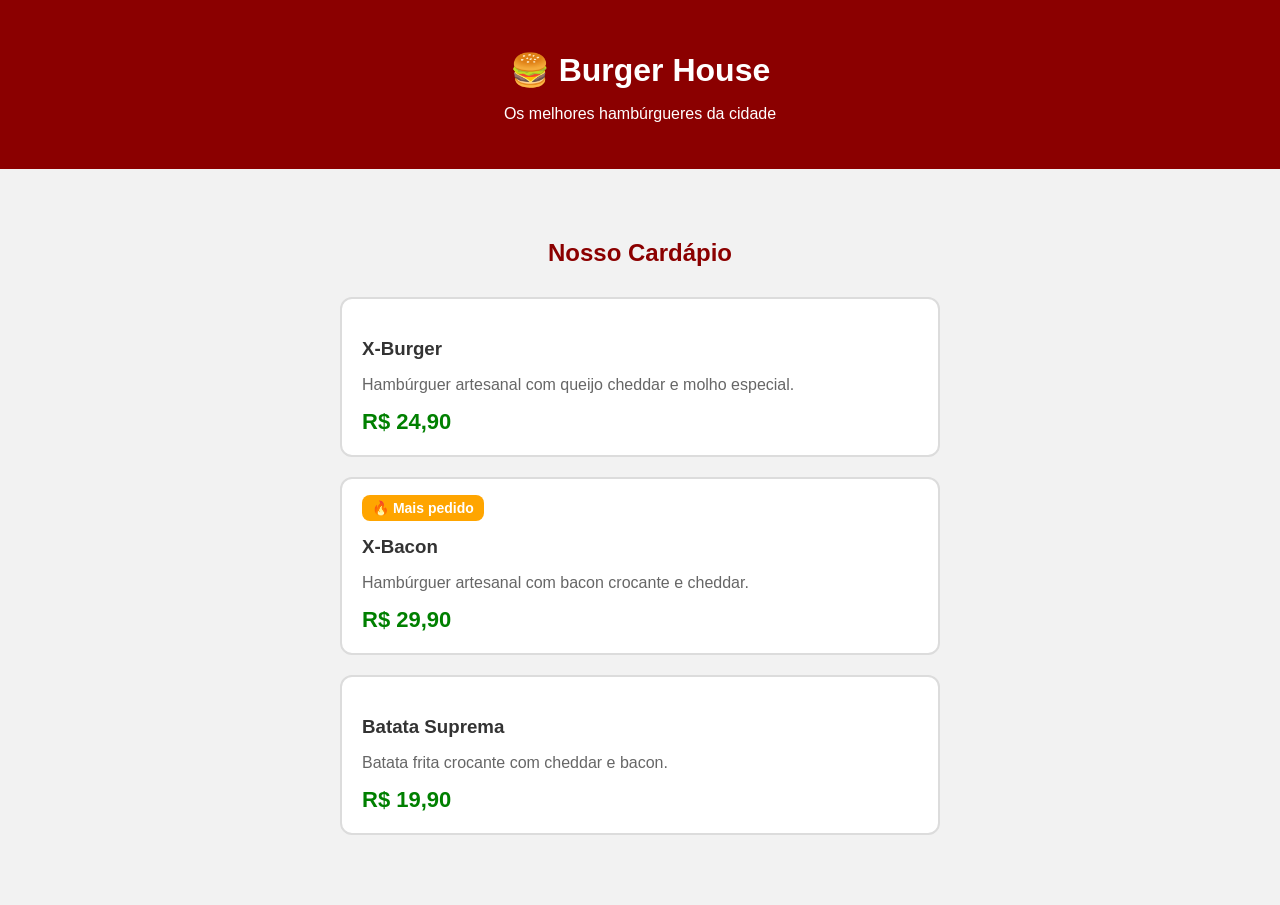
<file: atividade11-05/cardapio/index.html>
<!DOCTYPE html>
<html lang="pt-br">
<head>
    <meta charset="UTF-8">
    <meta name="viewport" content="width=device-width, initial-scale=1.0">

    <title>Cardápio Online</title>

    <link rel="stylesheet" href="estilocardapio.css">
</head>
<body>

    <header>
        <h1>🍔 Burger House</h1>

        <p>Os melhores hambúrgueres da cidade</p>
    </header>

    <main>

        <h2>Nosso Cardápio</h2>

        <div class="item">

            <h3>X-Burger</h3>

            <p>
                Hambúrguer artesanal com queijo cheddar e molho especial.
            </p>

            <span class="preco">R$ 24,90</span>

        </div>

        <div class="item">

            <span class="destaque">🔥 Mais pedido</span>

            <h3>X-Bacon</h3>

            <p>
                Hambúrguer artesanal com bacon crocante e cheddar.
            </p>

            <span class="preco">R$ 29,90</span>

        </div>

        <div class="item">

            <h3>Batata Suprema</h3>

            <p>
                Batata frita crocante com cheddar e bacon.
            </p>

            <span class="preco">R$ 19,90</span>

        </div>

    </main>

</body>
</html>
</file>
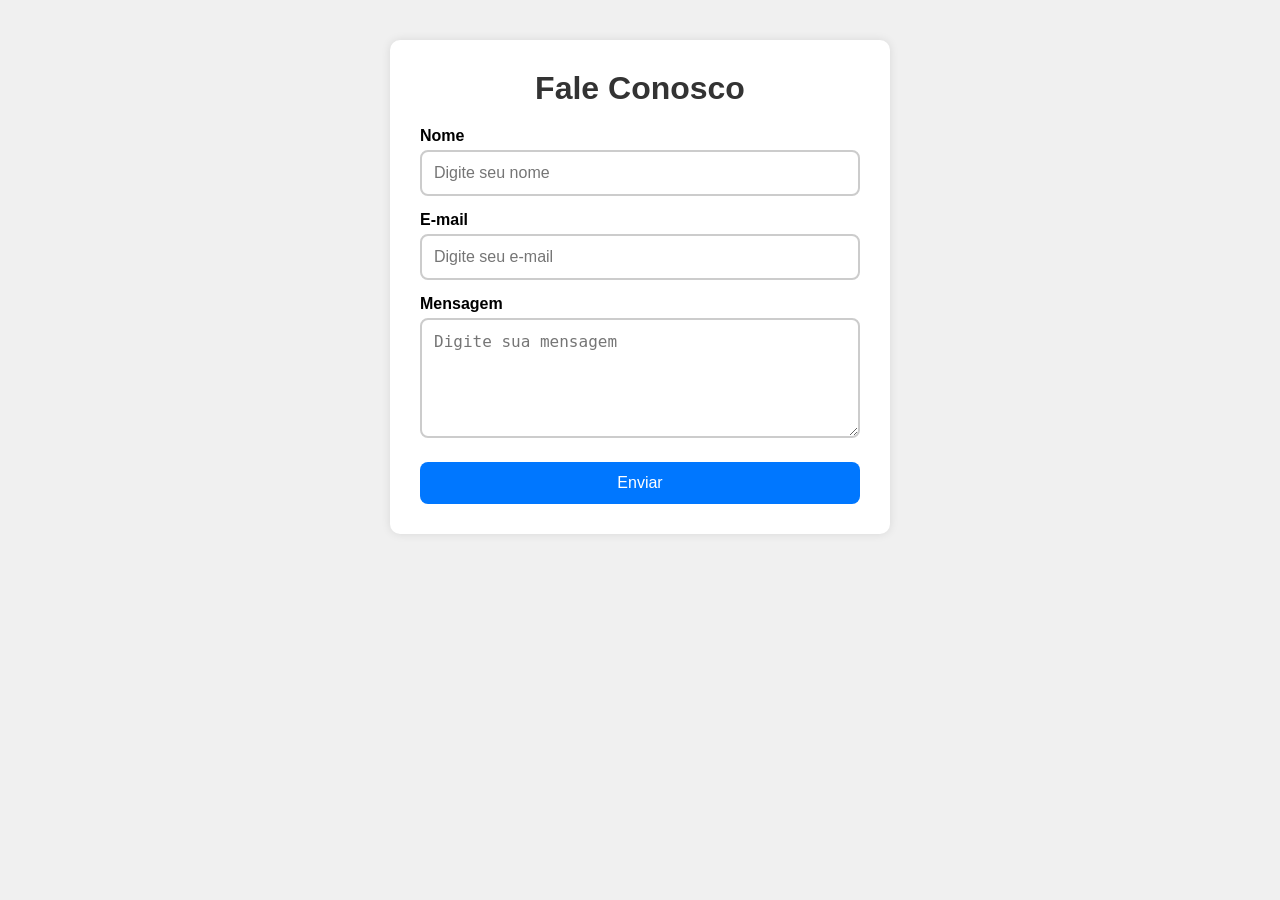
<file: atividade11-05/formulario/index.html>
<!DOCTYPE html>
<html lang="pt-BR">
<head>
    <meta charset="UTF-8">
    <meta name="viewport" content="width=device-width, initial-scale=1.0">
    <title>Contato</title>
    <link rel="stylesheet" href="estiloformulario.css">
</head>
<body>

    <div class="container">
        <h1>Fale Conosco</h1>

        <form>

            <label for="nome">Nome</label>
            <input type="text" id="nome" placeholder="Digite seu nome">

            <label for="email">E-mail</label>
            <input type="email" id="email" placeholder="Digite seu e-mail">

            <label for="mensagem">Mensagem</label>
            <textarea id="mensagem" placeholder="Digite sua mensagem"></textarea>

            <button type="submit">Enviar</button>

        </form>
    </div>

</body>
</html>
</file>
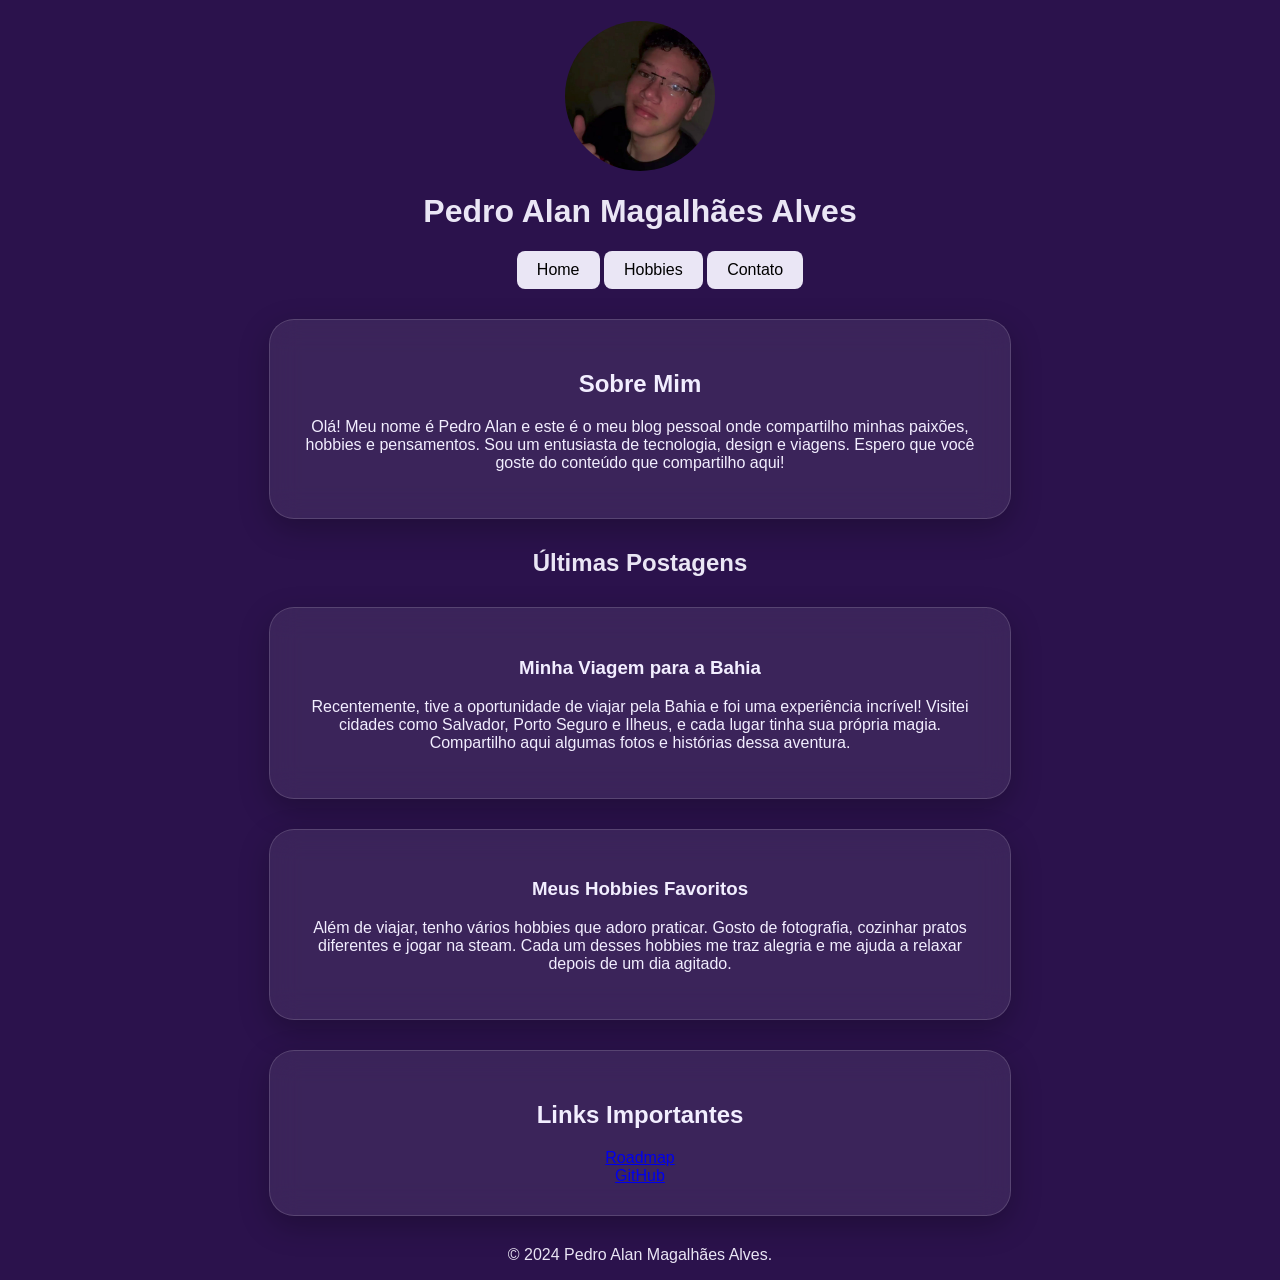
<file: Meu-Site/html/index.html>
<!DOCTYPE html>
<html lang="pt-br">
<head>
    <meta charset="UTF-8">
    <meta name="viewport" content="width=device-width, initial-scale=1.0">
    <title>Blog Pessoal</title>
    <link rel="stylesheet" href="../css/estilo.css">
</head>
<body>
    <header>
        <h1><img src="../img/image.png" alt="Minha Foto"></h1>
        <h1>Pedro Alan Magalhães Alves</h1>
        <nav>
            <ul>
                <button onclick="location.href='index.html'">Home</button>
                <button onclick="location.href='hobbies.html'">Hobbies</button>
                <button onclick="location.href='contato.html'">Contato</button>
            </ul>
        </nav>
    </header>

    <main>
        <section>
            <div class="box1">
                <h2>Sobre Mim</h2>
                <p>Olá! Meu nome é Pedro Alan e este é o meu blog pessoal onde compartilho minhas paixões, hobbies e pensamentos. Sou um entusiasta de tecnologia, design e viagens. Espero que você goste do conteúdo que compartilho aqui!</p>
            </div>
        </section>

        <section>
           <h2>Últimas Postagens</h2>
            <article>
                <div class="box1">
                    <h3>Minha Viagem para a Bahia</h3>
                    <p>Recentemente, tive a oportunidade de viajar pela Bahia e foi uma experiência incrível! Visitei cidades como Salvador, Porto Seguro e Ilheus, e cada lugar tinha sua própria magia. Compartilho aqui algumas fotos e histórias dessa aventura.</p>
                </div>
            </article>

            <article>
                <div class="box1">
                    <h3>Meus Hobbies Favoritos</h3>
                    <p>Além de viajar, tenho vários hobbies que adoro praticar. Gosto de fotografia, cozinhar pratos diferentes e jogar na steam. Cada um desses hobbies me traz alegria e me ajuda a relaxar depois de um dia agitado.</p>
                </div>
            </article>
        </section>
        <section>
            <div class="box1">
                <h2>Links Importantes</h2>
                <a href="https://roadmap.sh/" target="_blank">Roadmap</a><br>
                <a href="https://github.com/pedroalan" target="_blank">GitHub</a>
            </div>
        </section>
    </main>
    <footer>
        <p>&copy; 2024 Pedro Alan Magalhães Alves.</p>
    </footer>
</body>
</html>
</file>
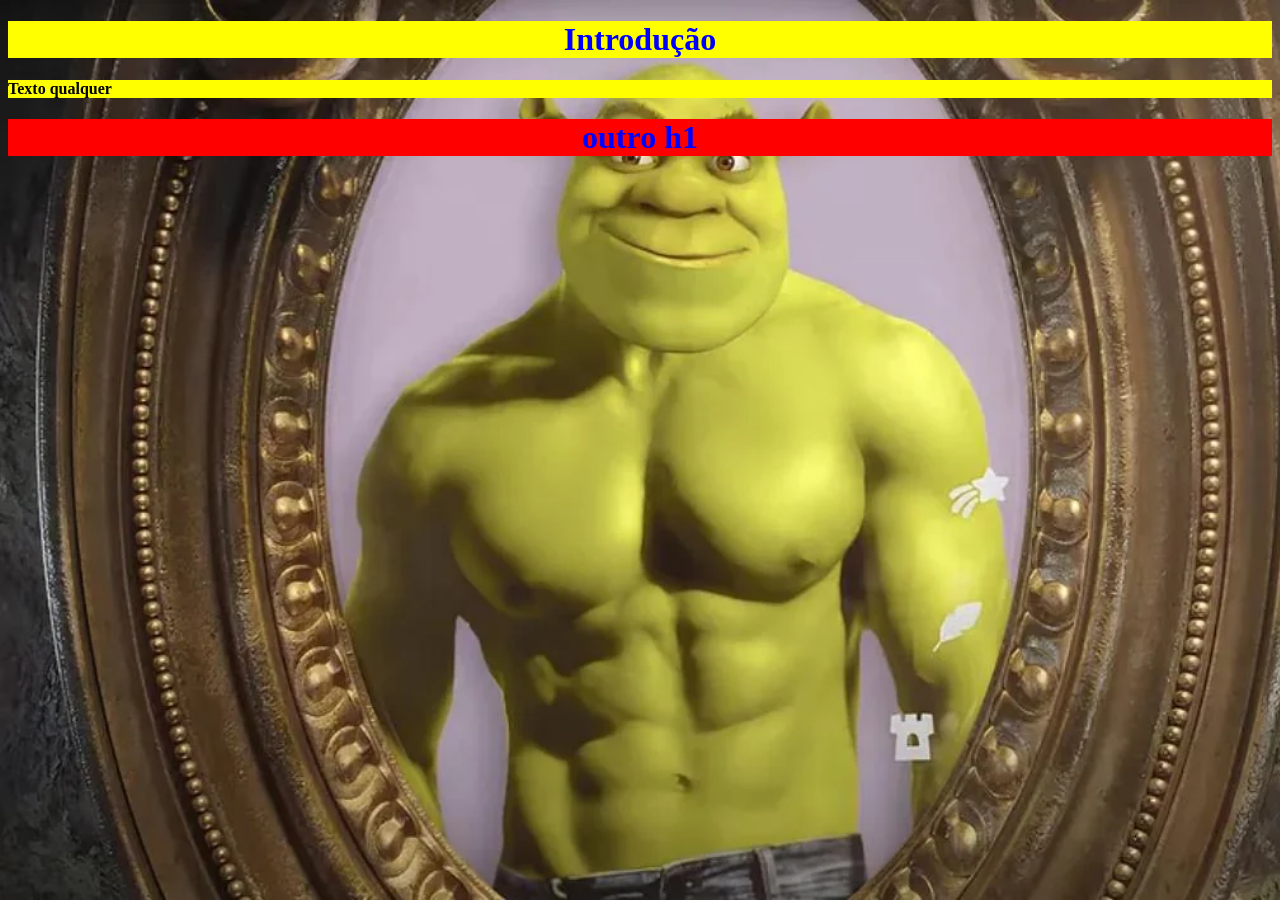
<file: site ex001/html/index.html>
<!DOCTYPE html>
<html lang="pt-br">
<head>
    <meta charset="UTF-8">
    <meta name="viewport" content="width=device-width, initial-scale=1.0">
    <title>Ex 001</title>
    <link 
    rel="stylesheet" 
    type="text/css"
    href="../css/estilo001.css">
</head>
<body>
    <div class="fundo"><h1> Introdução</h1></div>
    <div id="principal" class="fundo">Texto qualquer</div>
    <h1 id="muda">outro h1</h1>
</body>
</html>
</file>
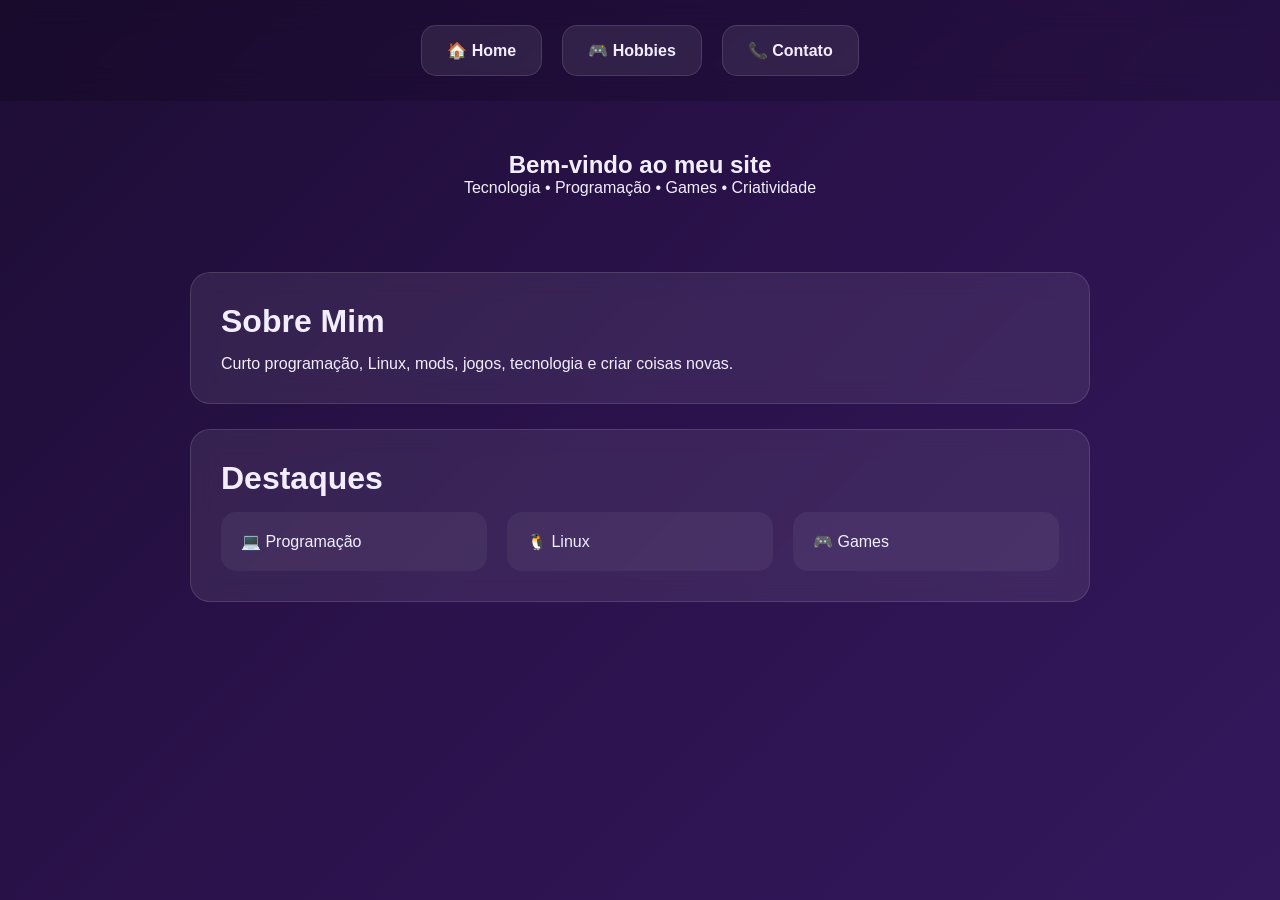
<file: site_roxo_final/html/index.html>
<!DOCTYPE html>
<html><head><meta charset="UTF-8"><title>Pedro Alan</title>
<link rel="stylesheet" href="../css/estilo.css"></head>
<body>

<nav>
<div class="nav-item"><a href="index.html">🏠 Home</a></div>
<div class="nav-item"><a href="hobbies.html">🎮 Hobbies</a></div>
<div class="nav-item"><a href="contato.html">📞 Contato</a></div>
</nav>

<section class='hero'>
<h1>Bem-vindo ao meu site</h1>
<p>Tecnologia • Programação • Games • Criatividade</p>
</section>

<div class='box1'>
<h2>Sobre Mim</h2>
<p>Curto programação, Linux, mods, jogos, tecnologia e criar coisas novas.</p>
</div>

<div class='box1'>
<h2>Destaques</h2>
<div class='grid'>
<div class='card'>💻 Programação</div>
<div class='card'>🐧 Linux</div>
<div class='card'>🎮 Games</div>
</div>
</div>
</body></html>
</file>
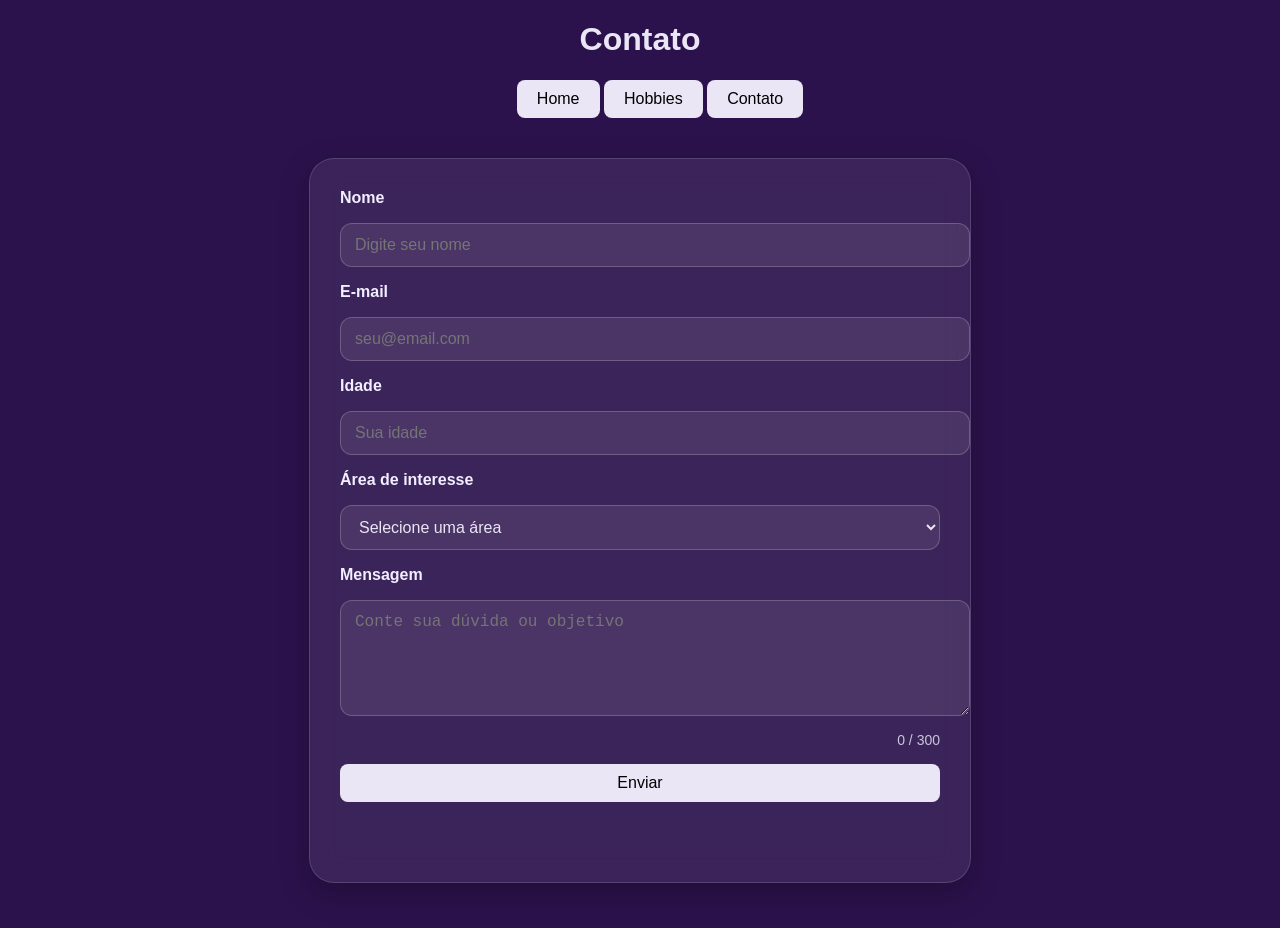
<file: Meu-Site/html/contato.html>
<!DOCTYPE html>
<html lang="pt-br">
<head>
    <meta charset="UTF-8">
    <meta name="viewport" content="width=device-width, initial-scale=1.0">
    <title>Contato</title>
    <link rel="stylesheet" href="../css/estilo.css">
    <script defer src="../js/script.js"></script>
</head>
<header>
    <h1>Contato</h1>
    <nav>
        <ul>
            <button onclick="location.href='index.html'">Home</button>
            <button onclick="location.href='hobbies.html'">Hobbies</button>
            <button onclick="location.href='contato.html'">Contato</button>
        </ul>
    </nav>
</header>
<body>
    <main>
        <div class="box1 contact-box">
            <form id="contactForm" class="contact-form">
                <label for="nome">Nome</label>
                <input type="text" id="nome" name="nome" placeholder="Digite seu nome">

                <label for="email">E-mail</label>
                <input type="email" id="email" name="email" placeholder="seu@email.com">

                <label for="idade">Idade</label>
                <input type="number" id="idade" name="idade" min="10" max="120" placeholder="Sua idade">

                <label for="area">Área de interesse</label>
                <select id="area" name="area">
                    <option value="">Selecione uma área</option>
                    <option value="front-end">Front-end</option>
                    <option value="back-end">Back-end</option>
                    <option value="data">Dados / SQL</option>
                    <option value="ux-ui">UX / UI</option>
                    <option value="servidor">Servidores</option>
                </select>

                <label for="mensagem">Mensagem</label>
                <textarea id="mensagem" name="mensagem" rows="5" maxlength="300" placeholder="Conte sua dúvida ou objetivo"></textarea>
                <div id="charCount" class="char-count">0 / 300</div>

                <button type="submit">Enviar</button>
                <div id="formMessage" class="form-message"></div>
            </form>
        </div>
    </main>
</body>
</html>
</file>
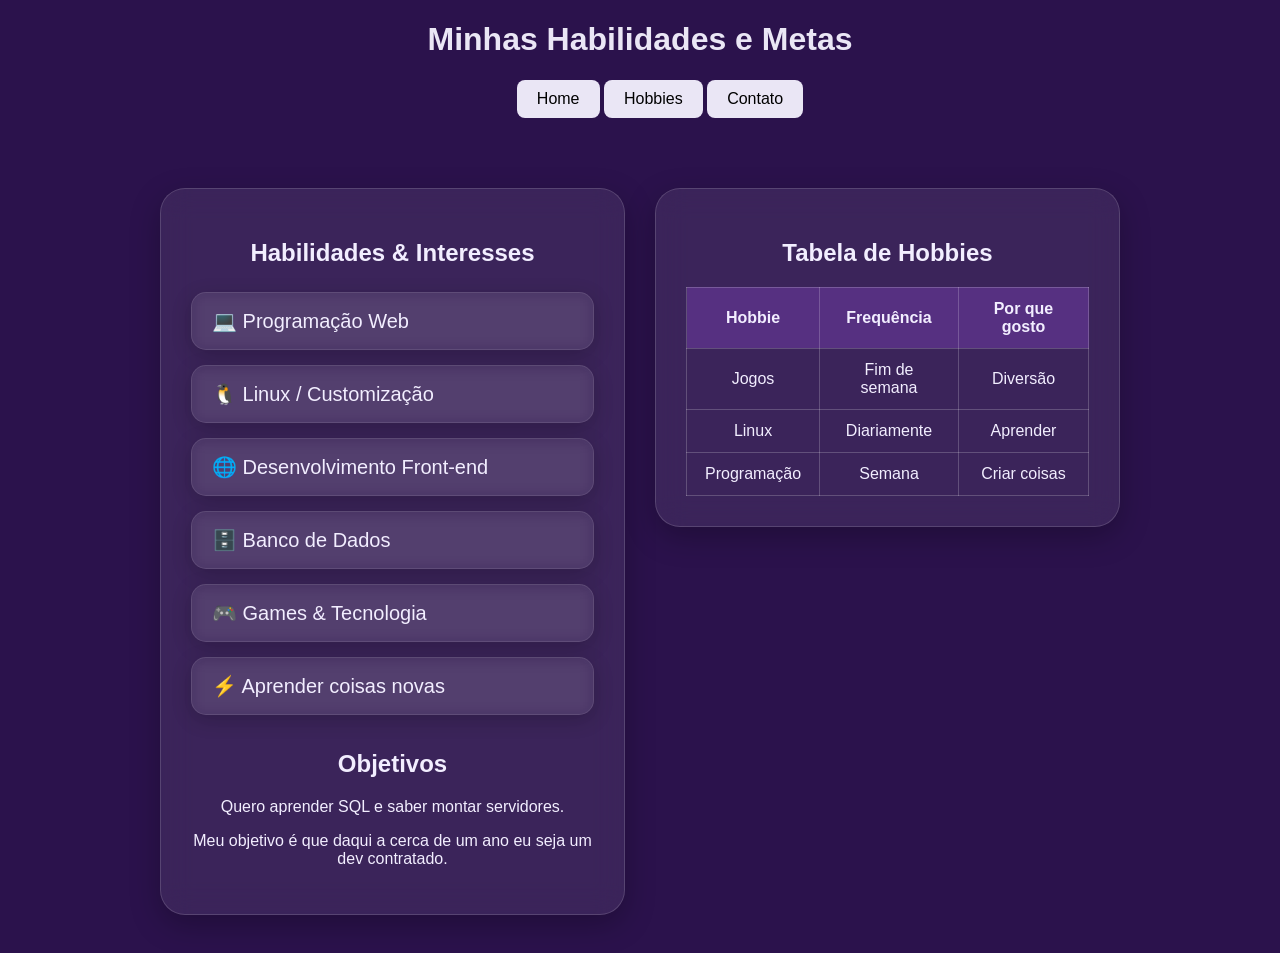
<file: Meu-Site/html/hobbies.html>
<!DOCTYPE html>
<html lang="pt-br">
<head>
    <meta charset="UTF-8">
    <meta name="viewport" content="width=device-width, initial-scale=1.0">
    <title>Document</title>
    <link rel="stylesheet" href="../css/estilo.css">
</head>
<body>
    <header>
        <h1>Minhas Habilidades e Metas</h1>
        <nav>
            <ul>
                <button onclick="location.href='index.html'">Home</button>
                <button onclick="location.href='hobbies.html'">Hobbies</button>
                <button onclick="location.href='contato.html'">Contato</button>
            </ul>
        </nav>
    </header>

    <main class="container">

<div class="left-box box1">

<section>

<h2>Habilidades & Interesses</h2>

<ol class="skills">

<li>💻 Programação Web</li>

<li>🐧 Linux / Customização</li>

<li>🌐 Desenvolvimento Front-end</li>

<li>🗄️ Banco de Dados</li>

<li>🎮 Games & Tecnologia</li>

<li>⚡ Aprender coisas novas</li>

</ol>

</section>


<section class="objetivos">

<h2>Objetivos</h2>

<p>

Quero aprender SQL e saber montar servidores.

</p>

<p>

Meu objetivo é que daqui a cerca de um ano eu seja um dev contratado.

</p>

</section>

</div>



<div class="right-box box1">

<h2>Tabela de Hobbies</h2>

<table>

<tr>

<th>Hobbie</th>

<th>Frequência</th>

<th>Por que gosto</th>

</tr>

<tr>

<td>Jogos</td>

<td>Fim de semana</td>

<td>Diversão</td>

</tr>

<tr>

<td>Linux</td>

<td>Diariamente</td>

<td>Aprender</td>

</tr>

<tr>

<td>Programação</td>

<td>Semana</td>

<td>Criar coisas</td>

</tr>

</table>

</div>

</main>
</body>
</html>
</file>
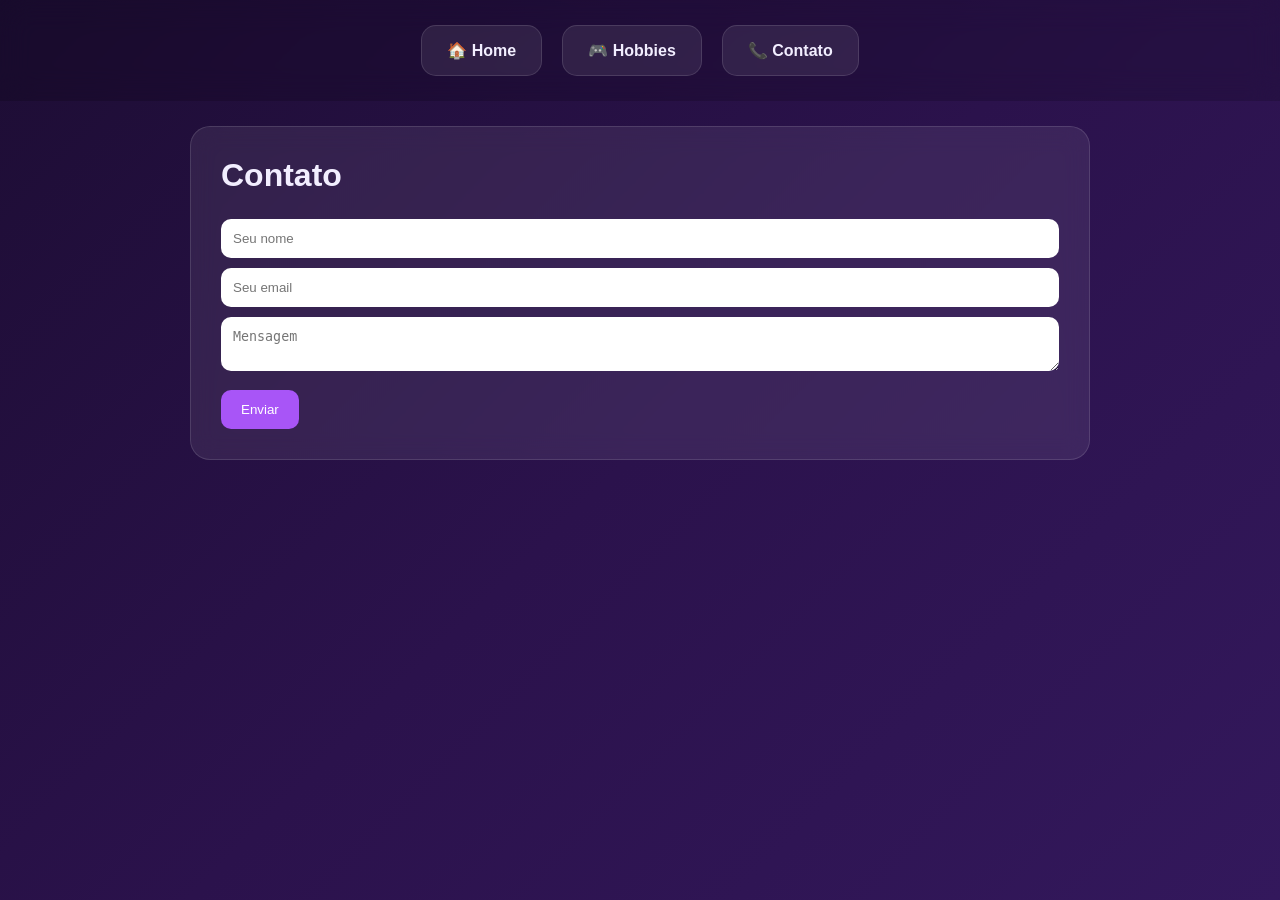
<file: site_roxo_final/html/contato.html>
<!DOCTYPE html><html><head><meta charset='UTF-8'>
<link rel='stylesheet' href='../css/estilo.css'></head><body>

<nav>
<div class="nav-item"><a href="index.html">🏠 Home</a></div>
<div class="nav-item"><a href="hobbies.html">🎮 Hobbies</a></div>
<div class="nav-item"><a href="contato.html">📞 Contato</a></div>
</nav>

<div class='box1'>
<h2>Contato</h2>
<input placeholder='Seu nome'>
<input placeholder='Seu email'>
<textarea placeholder='Mensagem'></textarea>
<button>Enviar</button>
</div>
</body></html>
</file>
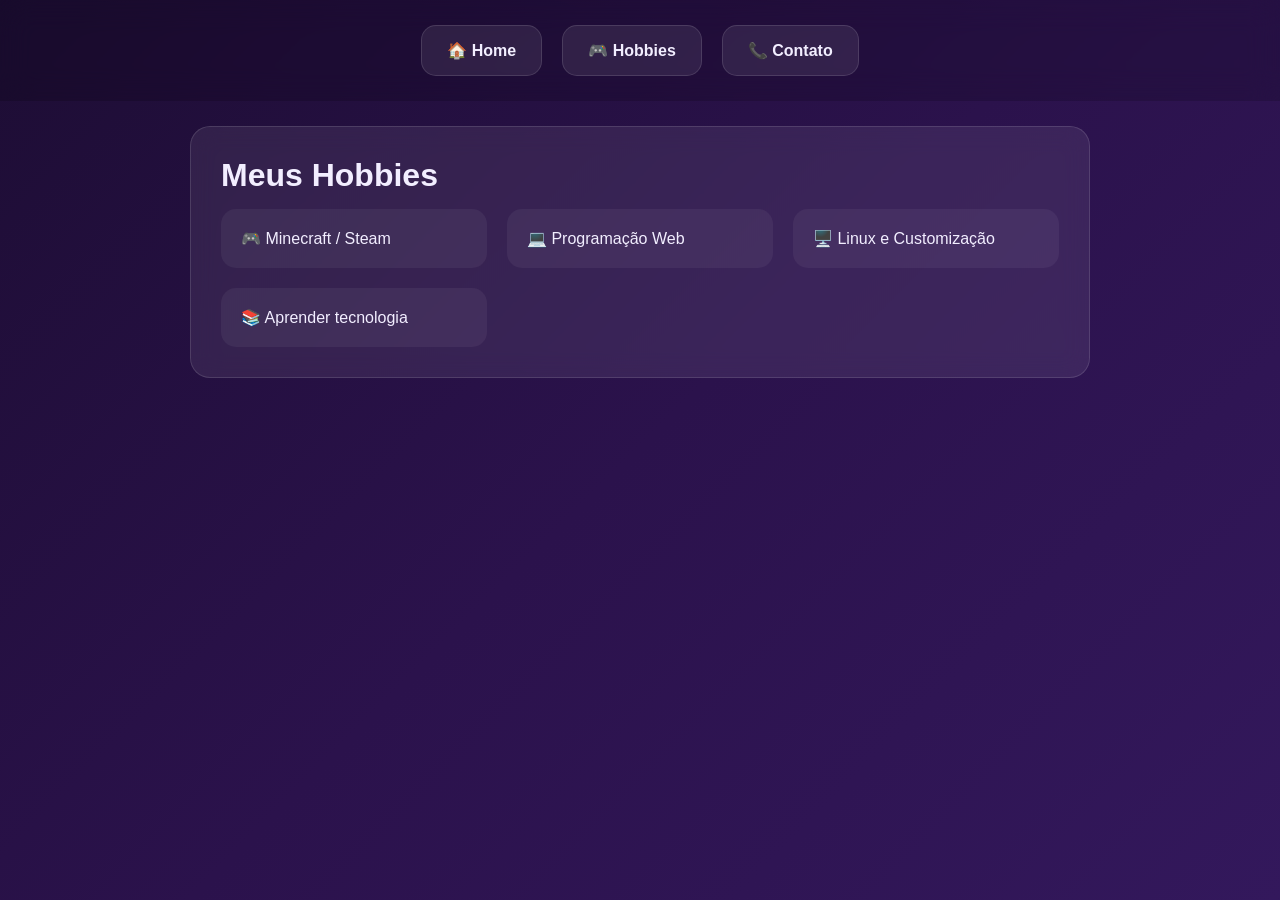
<file: site_roxo_final/html/hobbies.html>
<!DOCTYPE html><html><head><meta charset='UTF-8'>
<link rel='stylesheet' href='../css/estilo.css'></head><body>

<nav>
<div class="nav-item"><a href="index.html">🏠 Home</a></div>
<div class="nav-item"><a href="hobbies.html">🎮 Hobbies</a></div>
<div class="nav-item"><a href="contato.html">📞 Contato</a></div>
</nav>

<div class='box1'>
<h2>Meus Hobbies</h2>
<div class='grid'>
<div class='card'>🎮 Minecraft / Steam</div>
<div class='card'>💻 Programação Web</div>
<div class='card'>🖥️ Linux e Customização</div>
<div class='card'>📚 Aprender tecnologia</div>
</div>
</div>
</body></html>
</file>
<file: atividade11-05/cardapio/estilocardapio.css>
body{
    margin: 0;

    font-family: Arial, Helvetica, sans-serif;

    background-color: #f2f2f2;
}

header{
    background-color: #8b0000;

    color: white;

    text-align: center;

    padding: 30px;
}

header h1{
    margin-bottom: 10px;
}

main{
    max-width: 600px;

    margin: 30px auto;

    padding: 20px;
}

h2{
    text-align: center;

    margin-bottom: 30px;

    color: #8b0000;
}

.item{
    background-color: white;

    border: 2px solid #dcdcdc;

    border-radius: 12px;

    padding: 20px;

    margin-bottom: 20px;
}

.item h3{
    margin-bottom: 10px;

    color: #333;
}

.item p{
    color: #666;

    margin-bottom: 15px;
}

.preco{
    font-size: 22px;

    font-weight: bold;

    color: #008000;
}

.destaque{
    background-color: orange;

    color: white;

    padding: 5px 10px;

    border-radius: 8px;

    font-size: 14px;

    font-weight: bold;
}
</file>
<file: atividade11-05/formulario/estiloformulario.css>
* {
    margin: 0;
    padding: 0;
    box-sizing: border-box;
}

body {
    font-family: Arial, sans-serif;
    background-color: #f0f0f0;
}

.container {
    max-width: 500px;
    margin: 40px auto;
    padding: 30px;
    background-color: white;
    border-radius: 10px;
    box-shadow: 0px 0px 10px rgba(0, 0, 0, 0.1);
}

h1 {
    text-align: center;
    margin-bottom: 20px;
    color: #333;
}

label {
    display: block;
    margin-bottom: 5px;
    margin-top: 15px;
    font-weight: bold;
}

input,
textarea {
    width: 100%;
    padding: 12px;
    border: 2px solid #ccc;
    border-radius: 8px;
    font-size: 16px;
}

input:focus,
textarea:focus {
    border-color: #0077ff;
    outline: none;
}

textarea {
    resize: vertical;
    min-height: 120px;
}

button {
    width: 100%;
    margin-top: 20px;
    padding: 12px;
    background-color: #0077ff;
    color: white;
    border: none;
    border-radius: 8px;
    font-size: 16px;
    cursor: pointer;
    transition: 0.3s;
}

button:hover {
    background-color: #005fd1;
}
</file>
<file: Meu-Site/css/estilo.css>
body {
    background-color: #2B124C;
    color: #EAE6F5;
    text-align: center;
    font-family: Arial, sans-serif;
}

button {
    background-color: #EAE6F5;
    color: #000;
    border: none;
    padding: 10px 20px;
    font-size: 16px;
    cursor: pointer;
    border-radius: 8px;
    transition: background-color 0.3s, transform 0.3s;
}

button:hover {
    background-color: #d6cff0;
    transform: scale(1.05);
}

.box1 {
    width: min(90%, 680px);
    max-width: 680px;
    margin: 30px auto;
    padding: 30px;
    background: rgba(255, 255, 255, 0.08);
    border: 1px solid rgba(255, 255, 255, 0.15);
    border-radius: 25px;
    box-shadow: 0 10px 30px rgba(0, 0, 0, 0.25);
    backdrop-filter: blur(15px);
    -webkit-backdrop-filter: blur(15px);
    color: #F2EEFF;
    transition: transform 0.3s ease, box-shadow 0.3s ease;
}

.box1:hover {
    transform: translateY(-5px);
    box-shadow: 0 12px 35px rgba(0, 0, 0, 0.35);
}

.box1 table {
    margin: 0 auto;
    border-collapse: collapse;
}

.box1 table th,
.box1 table td {
    padding: 12px 18px;
    border: 1px solid rgba(255, 255, 255, 0.2);
}

.box1 h1 {
    font-size: 38px;
    margin-bottom: 20px;
    letter-spacing: 1px;
    text-shadow: 0 0 15px rgba(168, 85, 247, 0.4);
}

.contact-form {
    display: grid;
    gap: 16px;
    text-align: left;
}

.contact-form label {
    font-weight: 600;
}

.contact-form input,
.contact-form select,
.contact-form textarea {
    width: 100%;
    padding: 12px 14px;
    border-radius: 12px;
    border: 1px solid rgba(255, 255, 255, 0.2);
    background: rgba(255, 255, 255, 0.08);
    color: #EAE6F5;
    font-size: 16px;
}

.contact-form input:focus,
.contact-form select:focus,
.contact-form textarea:focus {
    outline: 2px solid rgba(168, 85, 247, 0.7);
    outline-offset: 2px;
}

.char-count {
    text-align: right;
    font-size: 14px;
    opacity: 0.8;
}

.form-message {
    margin-top: 10px;
    font-size: 16px;
    min-height: 24px;
}

.form-message.success {
    color: #9df7aa;
}

.form-message.error {
    color: #ffb3b3;
}

.contact-box {
    max-width: 600px;
    margin: 40px auto;
}

img {
    display: block;
    height: 150px;
    width: 150px;
    margin: 0 auto;
    border-radius: 50%;
    object-fit: cover;
}

.container {
    display: flex;
    gap: 30px;
    width: min(90%, 960px);
    max-width: 960px;
    margin: 40px auto 0;
    align-items: flex-start;
}

.left-box,
.right-box {
    flex: 1;
}

.habilidades,
.tabela {
    width: min(100%, 650px);
    margin: 0 auto;
}

.skills {
    list-style: none;
    padding: 0;
    margin: 25px auto 0;
    width: 100%;
    display: flex;
    flex-direction: column;
    gap: 15px;
}

.skills li {
    padding: 16px 20px;
    background: rgba(255, 255, 255, 0.05);
    border: 1px solid rgba(255, 255, 255, 0.1);
    border-radius: 15px;
    font-size: 20px;
    text-align: left;
    transition: transform 0.3s, background 0.3s, border-color 0.3s;
    backdrop-filter: blur(8px);
    box-shadow: 0 5px 20px rgba(0, 0, 0, 0.2);
}

.skills li:hover {
    transform: translateX(12px);
    background: rgba(168, 85, 247, 0.25);
    border-color: #A855F7;
}

.objetivos {
    margin-top: 35px;
}

table {
    width: 100%;
    max-width: 650px;
    border-collapse: collapse;
    margin-top: 20px;
}

th,
td {
    padding: 18px;
    border: 1px solid rgba(255, 255, 255, 0.12);
}

th {
    background: rgba(168, 85, 247, 0.25);
}

@media (max-width: 900px) {
    .container {
        flex-direction: column;
    }
}
</file>
<file: site ex001/css/estilo001.css>
h1 {
    text-align: center;
    color: blue;
}
.fundo {
    background-color: yellow;
}
body {
    background-image: url(../img/image.png); 
    background-size: cover;
    background-repeat: no-repeat;
    background-attachment: fixed;
}
#muda {
    background-color: red;
}
#principal {
    font-weight: bolder;
}
</file>
<file: site_roxo_final/css/estilo.css>
*{
margin:0;
padding:0;
box-sizing:border-box;
}

body{
font-family:Arial,sans-serif;
background:linear-gradient(135deg,#1d0d34,#2B124C,#33185C);
min-height:100vh;
color:#F2EEFF;
}

nav{
display:flex;
justify-content:center;
gap:20px;
padding:25px;
position:sticky;
top:0;
backdrop-filter:blur(15px);
background:rgba(0,0,0,.15);
}

.nav-item{
padding:15px 25px;
border-radius:15px;
background:rgba(255,255,255,.08);
border:1px solid rgba(255,255,255,.12);
cursor:pointer;
transition:.3s;
}

.nav-item:hover{
transform:translateY(-5px);
box-shadow:0 10px 25px rgba(0,0,0,.3);
background:#A855F7;
}

.nav-item a{
color:#F2EEFF;
text-decoration:none;
font-weight:bold;
}

.hero{
text-align:center;
padding:50px 20px;
}

.box1{
width:85%;
max-width:900px;
margin:25px auto;
padding:30px;
border-radius:20px;
background:rgba(255,255,255,.08);
backdrop-filter:blur(12px);
border:1px solid rgba(255,255,255,.12);
transition:.3s;
}

.box1:hover{
transform:scale(1.02);
}

.box1 h2{
font-size:2rem;
margin-bottom:15px;
}

.grid{
display:grid;
grid-template-columns:repeat(auto-fit,minmax(230px,1fr));
gap:20px;
}

.card{
padding:20px;
border-radius:15px;
background:rgba(255,255,255,.05);
}

input,textarea{
width:100%;
padding:12px;
margin-top:10px;
border:none;
border-radius:10px;
}

button{
margin-top:15px;
padding:12px 20px;
border:none;
border-radius:10px;
cursor:pointer;
background:#A855F7;
color:white;
}
</file>
